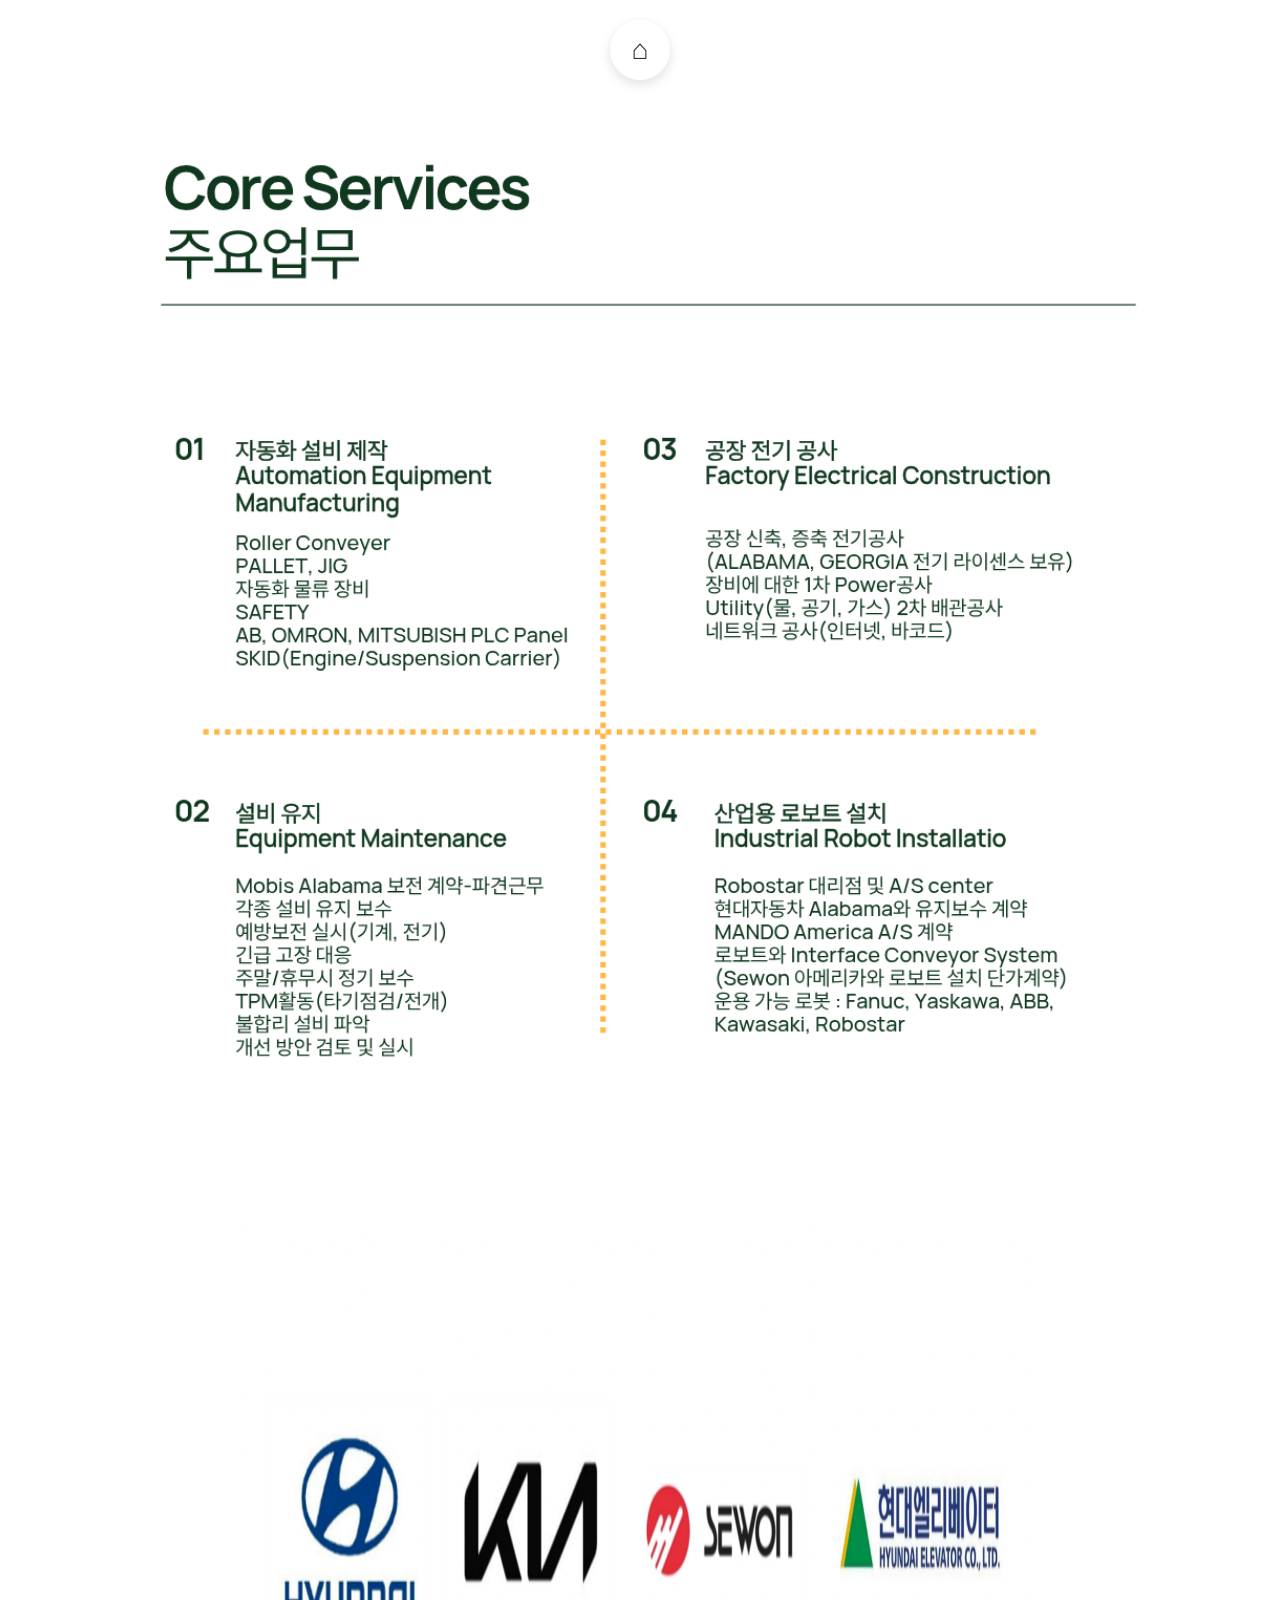
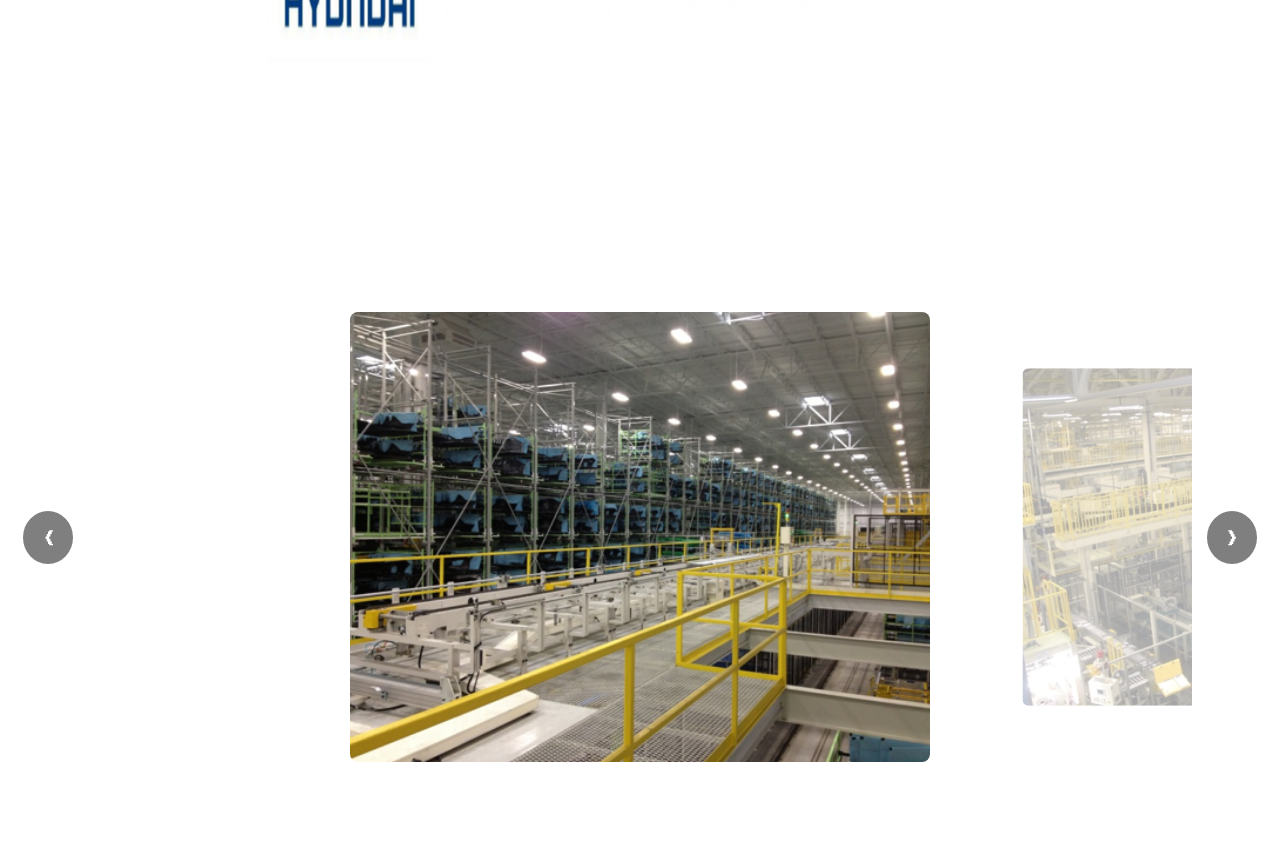
<file: cl.html>
<div class="tab-wrapper">

      <!-- 이미지 -->
    <div class="tab-content">

        <img id="talent" class="tab-img show" src="assets/img/cl.png">
        <img id="process" class="tab-img" src="assets/img/or.png">

    </div>

</div>

<style>

/* 전체 */
.tab-wrapper{
    text-align:center;
    padding-top:90px;
}

/* 버튼 영역 */
.tab-menu{
    display:flex;
    justify-content:center;
    gap:12px;
    margin-bottom:40px;
}

/* 버튼 */
.tab-btn{
    padding:10px 18px;
    border:none;
    background:#eeeeee;
    cursor:pointer;
    border-radius:6px;
    transition:0.3s;
    font-weight:500;
}

/* 활성 버튼 */
.tab-btn.active{
    background:#9e9e9e;
    color:#fff;
}

/* hover */
.tab-btn:hover{
    background:#d6d6d6;
}

/* 이미지 영역 */
.tab-content{
    display:flex;
    justify-content:center;
}

/* 🔥 핵심: 이미지 애니메이션 */
.tab-img{
    display:none;
    width:85%;
    max-width:1200px;
    margin:0 auto;

    opacity:0;
    transform: scale(0.95);
    transition: opacity 0.6s ease, transform 0.6s ease;
}

/* 활성 이미지 */
.tab-img.show{
    display:block;
    opacity:1;
    transform: scale(1);
}

/* 모바일 */
@media (max-width:768px){

    .tab-wrapper{
        padding-top:60px;
    }

    .tab-img{
        width:95%;
    }
}

</style>

<script>

function showTab(id, btn){

    // 이미지 변경
    document.querySelectorAll('.tab-img').forEach(img=>{
        img.classList.remove('show');
    });

    document.getElementById(id).classList.add('show');

    // 버튼 active
    document.querySelectorAll('.tab-btn').forEach(b=>{
        b.classList.remove('active');
    });

    btn.classList.add('active');
}

</script>
<a href="index.html" style="
    position:fixed;
    top:20px;
    left:50%;
 transform:translateX(-50%);
    width:60px;
    height:60px;

    background:#fff;
    border-radius:50%;
    box-shadow:0 4px 12px rgba(0,0,0,0.12);

    display:flex;
    align-items:center;
    justify-content:center;

    text-decoration:none;
    font-size:28px;
    color:#333;

    z-index:999;
    transition:0.2s;
">
    ⌂
</a>

<!DOCTYPE html>
<html lang="ko">
<head>
  <meta charset="UTF-8">
  <title>스크롤 애니메이션 예시</title>
  
  <style>
       
    /* 1. 처음에 숨겨둘 상태 (기본 설정) */
    .fade-in-image {
      opacity: 0;                    /* 완전히 투명하게 리셋 */
      transform: translateY(50px);   /* 원래 위치보다 50px 아래에 배치 */
      transition: all 1s ease-out;   /* 1초 동안 부드럽게 변하는 효과 */
      display: block;
      margin: 50px auto;             /* 화면 가운데 정렬 */
    }

    /* 2. 스크롤을 내렸을 때 나타날 상태 */
    .fade-in-image.visible {
      opacity: 1;                    /* 선명하게 보이기 */
      transform: translateY(0);      /* 원래 제자리로 올라오기 */
    }
  </style>
</head>
<body>


  <img src="assets/img/cc.png" alt="cc 이미지" class="fade-in-image" id="scrollImg"width="800" height="600">
  
  <script>
    window.addEventListener('scroll', function() {
      const image = document.getElementById('scrollImg');
      const imagePosition = image.getBoundingClientRect().top;
      const screenPosition = window.innerHeight / 1.2; // 화면의 80% 지점에 도달했을 때 실행

      // 이미지가 화면 안에 들어오면 'visible' 클래스를 추가해 효과를 켭니다
      if (imagePosition < screenPosition) {
        image.classList.add('visible');
      }
    });
  </script>

</body>
</html>


<!DOCTYPE html>
<html lang="ko">
<head>
    <meta charset="UTF-8">
    <title>가로 슬라이더</title>
    <style>
        /* [1] 전체 슬라이더 감싸는 틀 (화살표와 사진을 한 줄로 정렬) */
        .slider-wrapper {
            display: flex;
            align-items: center;
            justify-content: center;
            position: relative;
            width: 100%;
            max-width: 1800px; /* 전체 슬라이더 최대 너비 */
            margin: 50px auto;
        }

        /* [2] 슬라이더 창 (보여줄 구역 크기 설정 및 넘치는 사진 숨기기) */
        .slider-container {
            overflow: hidden; /* ★중요: 이 영역 밖으로 밀려난 사진들은 숨김 */
            width: 100%;
            position: relative;
            padding: 40px 0;  
        }

        /* [3] 사진들이 일렬로 배치되는 실제 트랙 */
        .slider-track {
            display: flex; /* ★중요: 밑으로 나열되던 사진들을 가로로 쭉 나열 */
            transition: transform 0.4s ease-out; /* 이동할 때 스르륵 움직이는 효과 */
            will-change: transform;
        }

        /* [4] 개별 사진 아이템 크기 및 간격 설정 */
        .slider-item {
            flex: 0 0 600px; /* 사진 한 장의 가로 크기 */
            padding: 0 10px;  /* 사진 좌우 간격 */
            box-sizing: border-box;
            opacity: 0.4;     /* 기본적으로 선택 안 된 사진은 흐리게 */
            transform: scale(0.75);   /* 양 옆 사진 작게 */
            transition: all 0.4s ease;
        }

        /* 현재 중앙에 선택된 사진만 선명하게 강조 */
        .slider-item.active {
            opacity: 1; 
             transform: scale(1);      /* 가운데 사진 원래 크기 */  
        }

        /* 이미지 원본 비율 유지 스타일 */
        .slider-item img {
            width: 100%;
            height: 450px;
            object-fit: cover;
            display: block;
            border-radius: 8px; /* 사진 모서리 살짝 둥글게 */
        }

        /* [5] 좌우 이동 화살표 버튼 스타일 */
        .slider-btn {
            background: rgba(0, 0, 0, 0.5);
            color: white;
            border: none;
            padding: 15px 20px;
            font-size: 20px;
            cursor: pointer;
            z-index: 10;
            border-radius: 50%;
            margin: 0 15px;
            transition: background 0.3s;
        }

        .slider-btn:hover {
            background: rgba(0, 0, 0, 0.8);
        }
    </style>
</head>
<body>

<div class="slider-wrapper">

    <button class="slider-btn btn-left" onclick="moveSlider(-1)">&#10094;</button>

    <div class="slider-container">
        <div class="slider-track" id="sliderTrack">
            <div class="slider-item"><img src="assets/img/cl1.png" alt="사진1"></div>
            <div class="slider-item"><img src="assets/img/cl2.png" alt="사진2"></div>
            <div class="slider-item"><img src="assets/img/cl3.png" alt="사진3"></div>
            <div class="slider-item"><img src="assets/img/cl4.png" alt="사진4"></div>
            <div class="slider-item"><img src="assets/img/cl5.png" alt="사진5"></div>
            <div class="slider-item"><img src="assets/img/cl6.png" alt="사진6"></div>
            <div class="slider-item"><img src="assets/img/cl7.png" alt="사진7"></div>
            <div class="slider-item"><img src="assets/img/cl8.png" alt="사진8"></div>
            <div class="slider-item"><img src="assets/img/cl9.png" alt="사진9"></div>
            <div class="slider-item"><img src="assets/img/c20.jpg" alt="사진6"></div>
            <div class="slider-item"><img src="assets/img/c21.jpg" alt="사진7"></div>
            <div class="slider-item"><img src="assets/img/c22.jpg" alt="사진8"></div>
            <div class="slider-item"><img src="assets/img/c23.jpg" alt="사진9"></div>  
        </div>
    </div>

    <button class="slider-btn btn-right" onclick="moveSlider(1)">&#10095;</button>

</div>

<script>
    let currentIndex = 0;
    const track = document.getElementById('sliderTrack');
    const slides = track.children;
    const totalSlides = slides.length;

    function updateSlider() {
        // 모든 슬라이더에서 active 클래스 제거
        for (let i = 0; i < totalSlides; i++) {
            slides[i].classList.remove('active');
        }
        // 현재 선택된 슬라이더에만 active 클래스 추가 (선명해짐)
        slides[currentIndex].classList.add('active');

        // 가운데 정렬을 위한 계산식 구동
        const containerWidth = document.querySelector('.slider-container').offsetWidth;
        const slideWidth = slides[0].offsetWidth;
        const offset = (containerWidth / 2) - (slideWidth / 2) - (currentIndex * slideWidth);
        
        // 실제로 트랙을 X축 방향으로 밀어줍니다
        track.style.transform = `translateX(${offset}px)`;
    }

    function moveSlider(direction) {
        currentIndex += direction;
        // 끝까지 가면 처음으로, 처음에서 뒤로 가면 끝으로 순환 고리
        if (currentIndex >= totalSlides) {
            currentIndex = 0;
        } else if (currentIndex < 0) {
            currentIndex = totalSlides - 1;
        }
        updateSlider();
    }

    // 화면이 켜지거나 브라우저 크기가 바뀔 때 정렬 맞추기
    window.addEventListener('load', updateSlider);
    window.addEventListener('resize', updateSlider);
</script>

</body>
</html>
</file>
